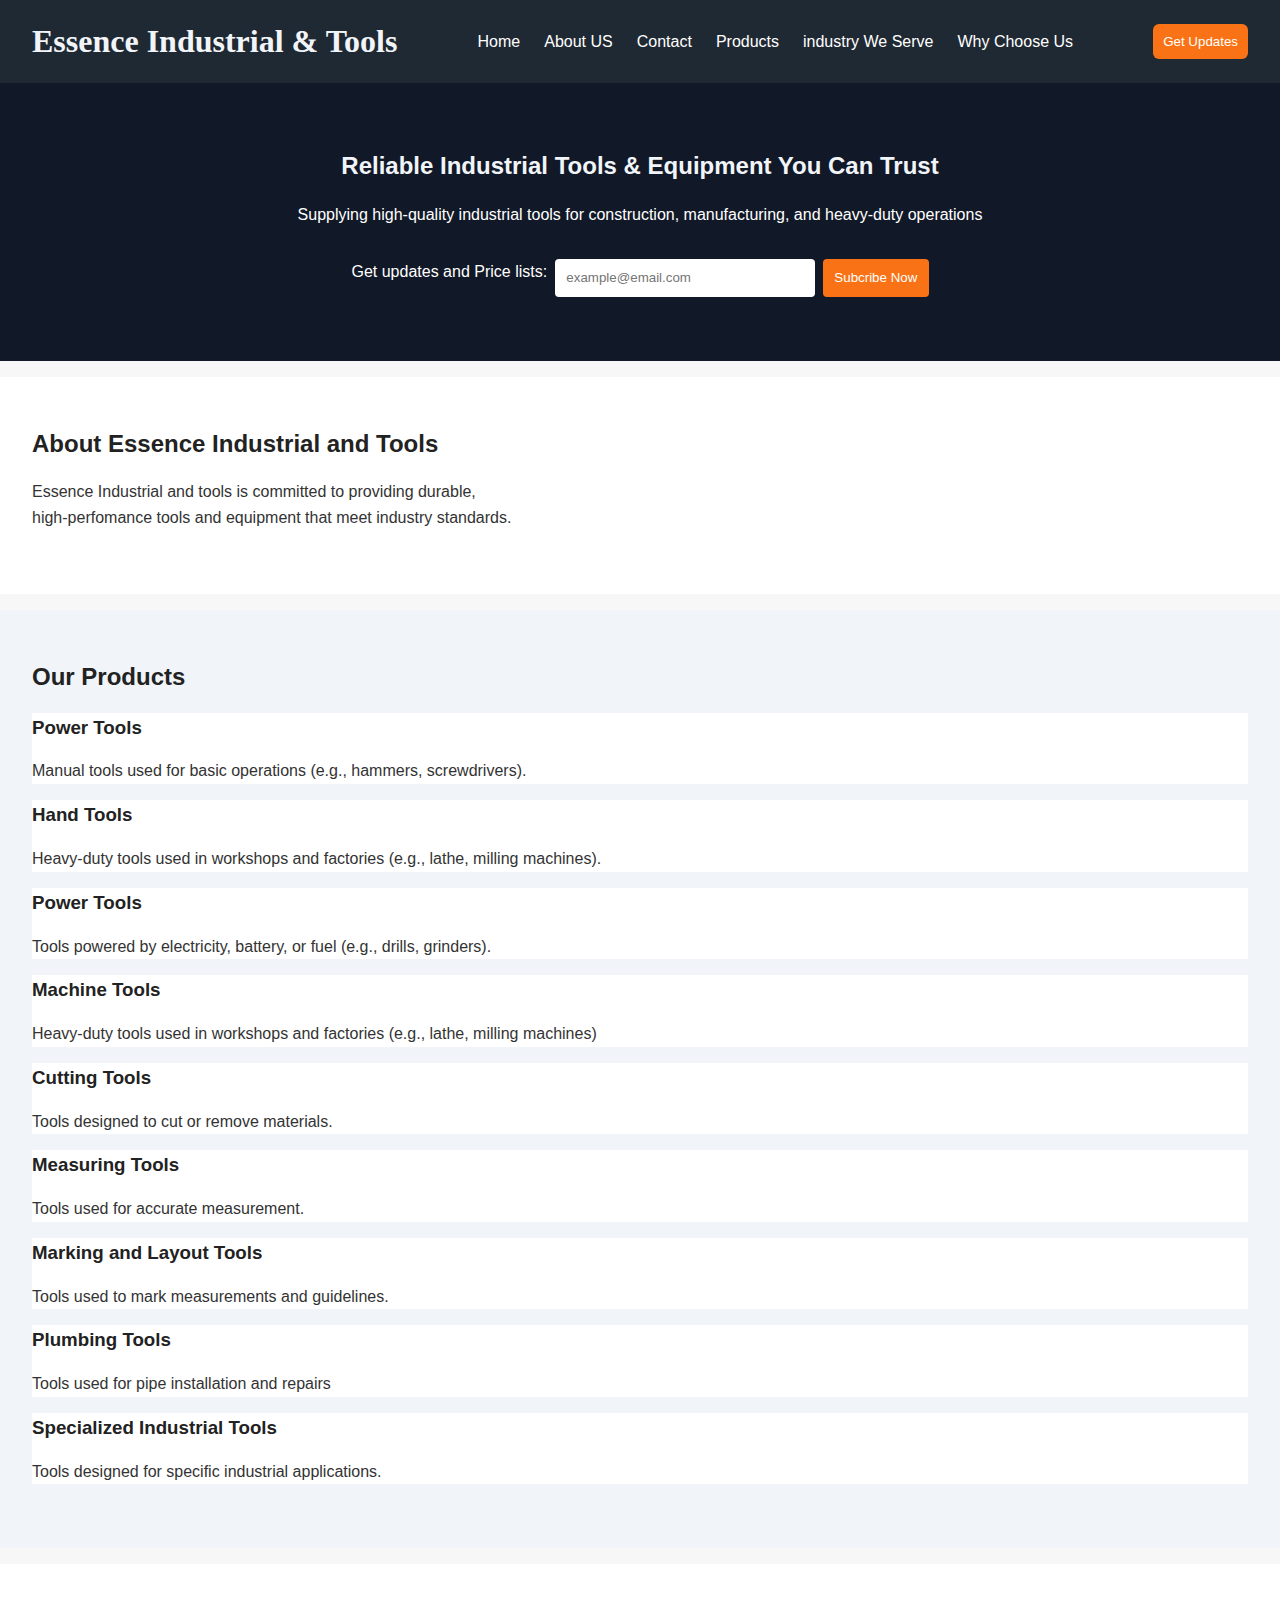
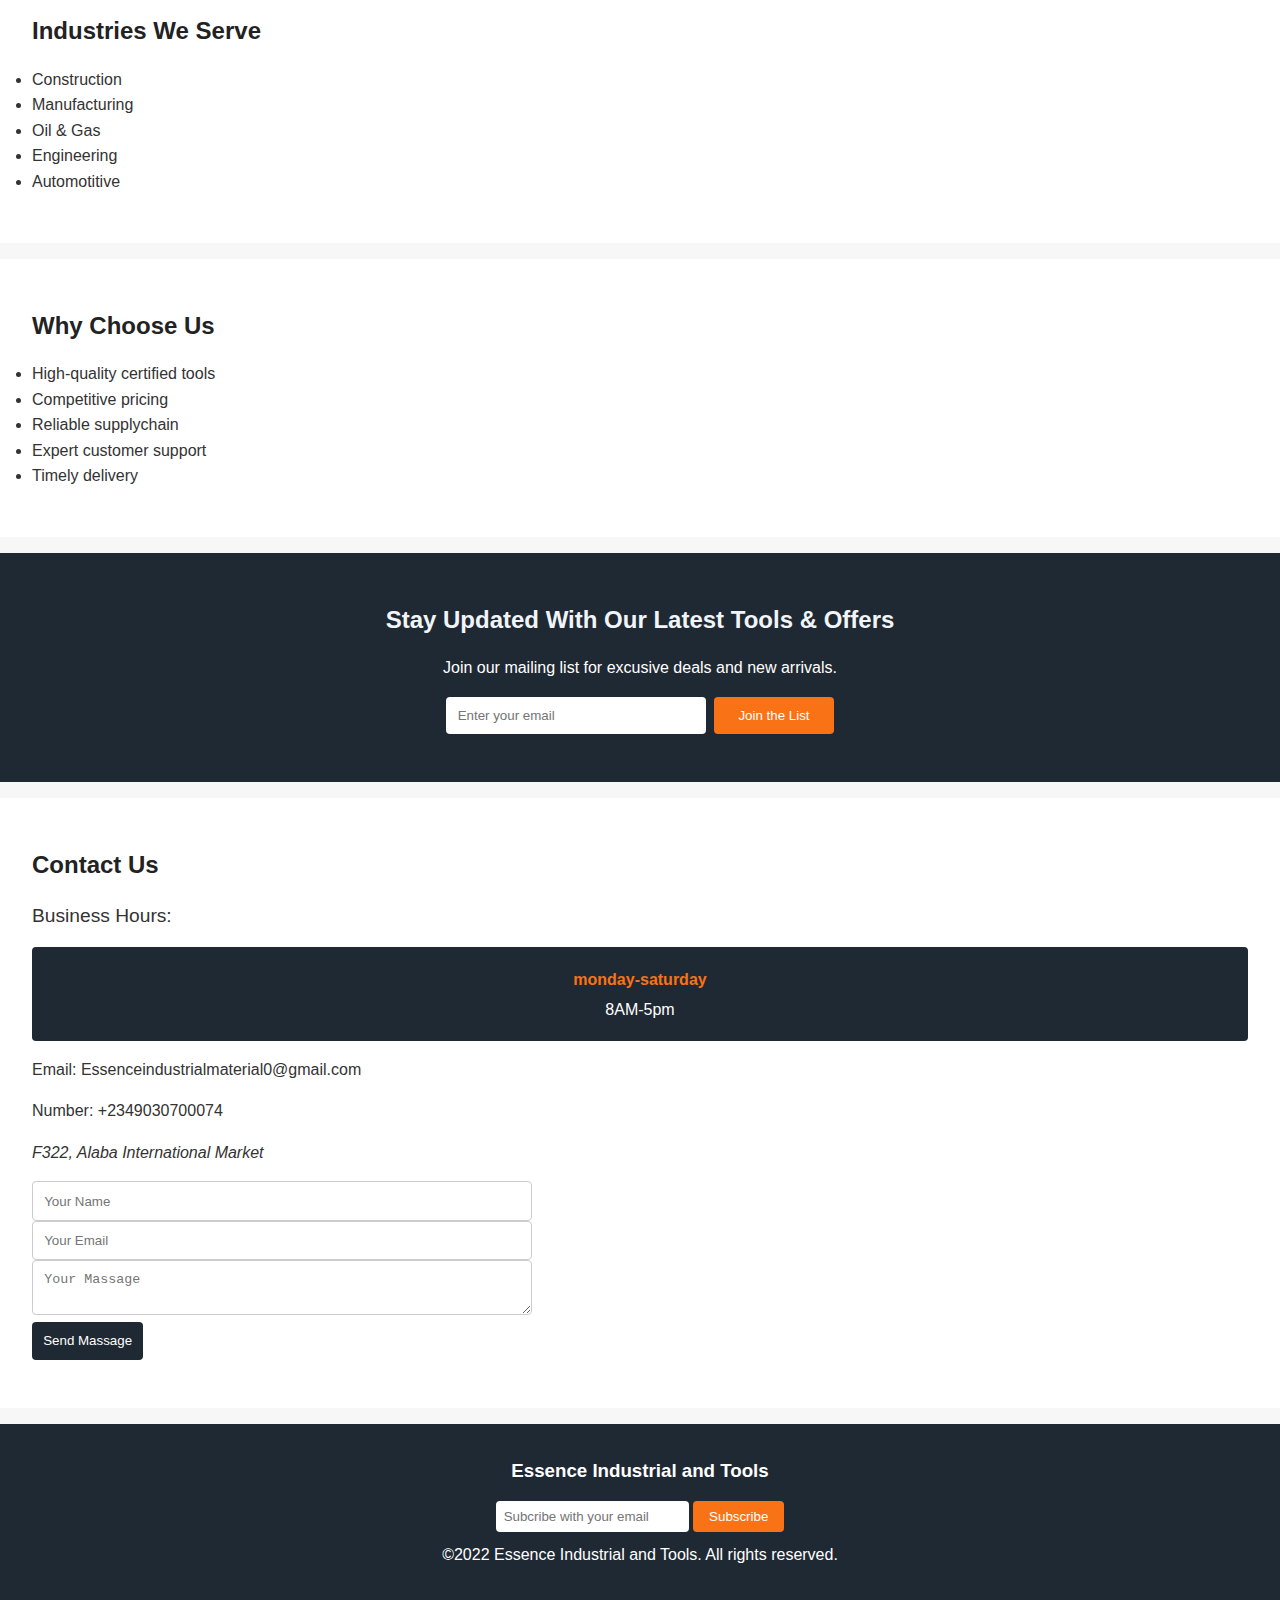
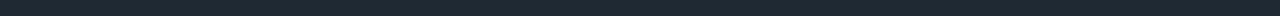
<file: index.html>
<!DOCTYPE html>
<html lang="en">
<head>
    <meta charset="UTF-8">
    <meta name="viewport" content="width=device-width, initial-scale=1.0">
    <link rel="shortcut icon" href="./Assets/image/faviconio-logo (1)/logo.png" type="image/x-icon">
    <title>Essence Industrial and tools</title>
    <link rel="stylesheet" href="style.css">
</head>
<body>
   <header>
        <div>
            <h1>Essence Industrial & Tools</h1>
        </div>
        <nav>
            <ul>
                <li><a href="">Home</a></li>
                <li><a href="">About US</a></li>
                <li><a href="">Contact</a></li>
                <li><a href="">Products</a></li>
                <li><a href="">industry We Serve</a></li>
                <li><a href="">Why Choose Us</a></li>
            </ul>
        </nav>
        <button class="header-button" type="submit">Get Updates</button>
    </header>
    <main>
        <section class="hero">
                <h2 id="hero">Reliable Industrial Tools & Equipment You Can Trust</h2>
                <p>Supplying high-quality industrial tools for construction, manufacturing, and heavy-duty operations</p>
                <form id="newsletter" action="https://formspree.io/f/mlgdbgry" method="post">
                    <label for="email">Get updates and Price lists:</label>
                    <input type="email" id="email" name="email" placeholder="example@email.com">
                    <button type="submit">Subcribe Now</button>
                </form>
        </section>        
                <section class="about">
                    <h2>About Essence Industrial and Tools</h2>
                    <p>Essence Industrial and tools is committed to providing durable, <br>
                        high-perfomance tools and equipment that meet industry standards.
                    </p>
        </section>
        <section class="products">
                    <h2>Our Products</h2>
                    <article>
                        <h3>Power Tools</h3>
                        <p>Manual tools used for basic operations (e.g., hammers, screwdrivers).</p>
                    </article>
                    <article>
                        <h3>Hand Tools</h3>
                        <p>Heavy-duty tools used in workshops and factories (e.g., lathe, milling machines).</p>
                    </article>
                    <article>
                        <h3>Power Tools</h3>
                        <p>Tools powered by electricity, battery, or fuel (e.g., drills, grinders).</p>
                    </article>
                    <article>
                        <h3>Machine Tools</h3>
                        <p>Heavy-duty tools used in workshops and factories (e.g., lathe, milling machines)</p>
                    </article>
                    <article>
                        <h3>Cutting Tools</h3>
                        <p>Tools designed to cut or remove materials.</p>
                    </article>
                    <article>
                        <h3>Measuring Tools</h3>
                        <p>Tools used for accurate measurement.</p>
                    </article>
                    <article>
                        <h3>Marking and Layout Tools</h3>
                        <p>Tools used to mark measurements and guidelines.</p>
                    </article>
                    <article>
                        <h3>Plumbing Tools</h3>
                        <p>Tools used for pipe installation and repairs</p>
                    </article>
                    <article>
                        <h3>Specialized Industrial Tools</h3>
                        <p>Tools designed for specific industrial applications.</p>
                    </article>
         </section>

        <section class="Industries">
                    <h2>Industries We Serve</h2>
                    <ul>
                        <li>Construction</li>
                        <li>Manufacturing</li>
                        <li>Oil & Gas</li>
                        <li>Engineering</li>
                        <li>Automotitive</li>
                    </ul>
        </section>

        <section class="Why-choose-us">
                    <h2>Why Choose Us</h2>
                    <ul>
                        <li>High-quality certified tools</li>
                        <li>Competitive pricing</li>
                        <li>Reliable supplychain</li>
                        <li>Expert customer support</li>
                        <li>Timely delivery</li>
                    </ul>
        </section>
        <section class="cta-secondary">
                    <h2 id="cta-secondary">Stay Updated With Our Latest Tools & Offers </h2>
                    <p>Join our mailing list for excusive deals and new arrivals.</p>
                    <form action="https://formspree.io/f/mlgdbgry" method="post">
                        <input type="email" placeholder="Enter your email" required>
                        <button type="submit">Join the List</button>
                    </form>
        </section>
        <section class="contact">
                    <h2>Contact Us</h2>
                    <p id="business-hours">Business Hours:</p>
                    <div class="business-hours">
                        
                        <table>
                            <thead>
                                <tr>
                                    <th>monday-saturday</th>
                                </tr>
                            </thead>
                            <tbody>
                                <tr>
                                    <td>8AM-5pm</td>
                                </tr>
                            </tbody>
                        </table>
                    </div>
                    <p>Email: Essenceindustrialmaterial0@gmail.com</p>
                    <p>Number: +2349030700074</p>
                    <address id="address">F322, Alaba International Market</address>
                    
                    
                    <form action="https://formspree.io/f/mlgdbgry" method="post">
                        <input type="text" placeholder="Your Name" required>
                        <input type="email" placeholder="Your Email" required>
                        <textarea placeholder="Your Massage"></textarea>
                        <button type="submit">Send Massage</button>
                    </form>

         </section>
         <footer>
                    <h3 id="footer">Essence Industrial and Tools</h3>
                    <form action="https://formspree.io/f/mlgdbgry" method="post">
                        <input type="email" placeholder="Subcribe with your email" required>
                        <button type="submit">Subscribe</button>
                    </form>
                    <p>&copy;2022 Essence Industrial and Tools. All rights reserved.</p>
        
            </footer>

            
        
        

    </main>
    
</body>
</html>
</file>
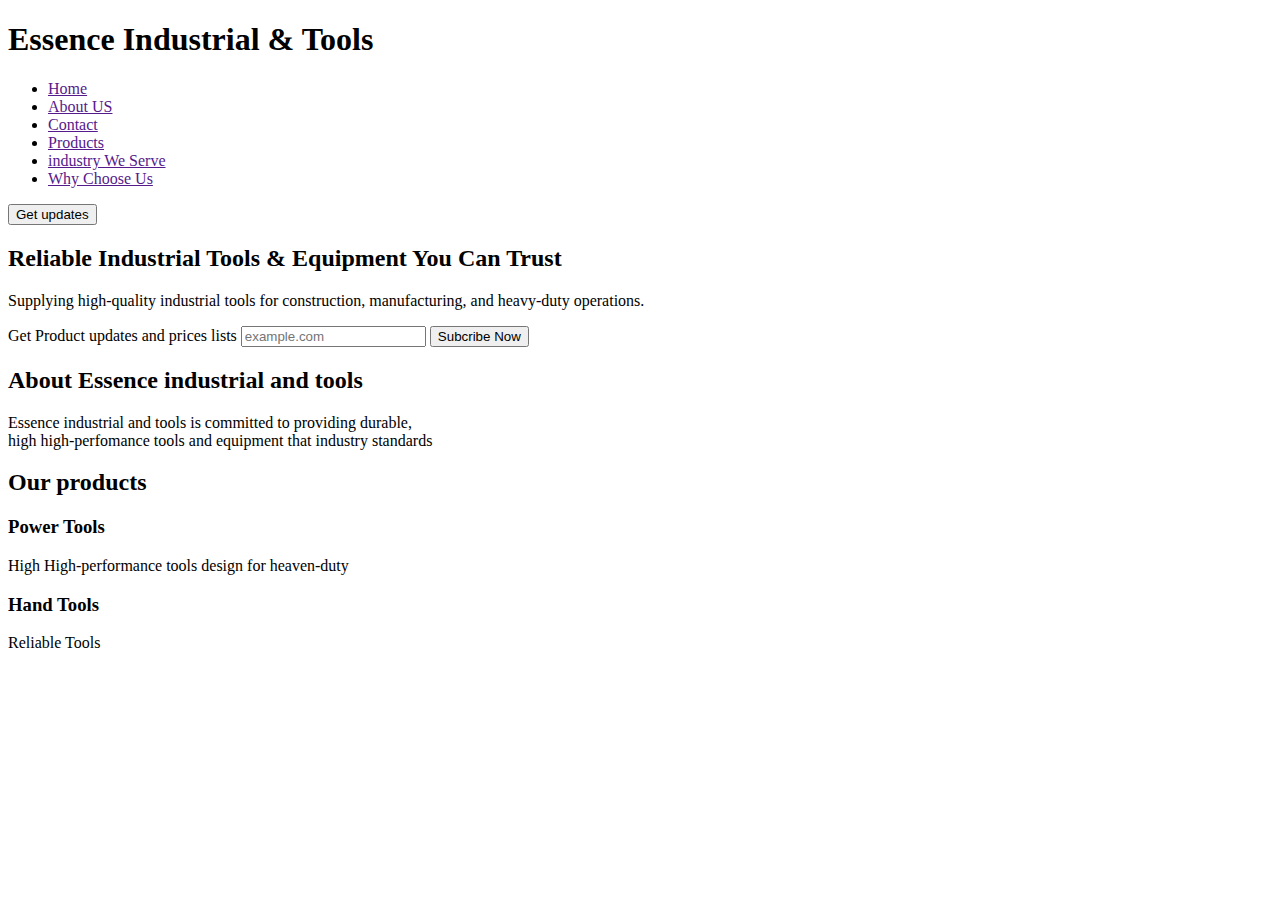
<file: Public/about.html>
<!DOCTYPE html>
<html lang="en">
<head>
    <meta charset="UTF-8">
    <meta name="viewport" content="width=device-width, initial-scale=1.0">
    <title>Essence Industrial & Tools</title>
</head>
<body>
    <header>
        <div>
            <h1>Essence Industrial & Tools</h1>
        </div>
        <nav>
            <ul>
                <li><a href="">Home</a></li>
                <li><a href="">About US</a></li>
                <li><a href="">Contact</a></li>
                <li><a href="">Products</a></li>
                <li><a href="">industry We Serve</a></li>
                <li><a href="">Why Choose Us</a></li>
            </ul>
        </nav>
        <button type="submit">Get updates</button>
    </header>
    <main>
        <section class="hero">
            <h2>Reliable Industrial Tools & Equipment You Can Trust </h2>
            <p>Supplying high-quality industrial tools for construction, manufacturing, and heavy-duty operations.</p>
            <form action="" class="cta-primary">
                <label for="email">Get Product updates and prices lists</label>
                <input type="email" name="email" id="name" placeholder="example.com" required>
                <button type="submit">Subcribe Now</button>
            </form>
        </section>
        <section class="about">
            <h2>About Essence industrial and tools</h2>
            <p>Essence industrial and tools is committed to providing durable,<br> high high-perfomance tools and equipment that industry standards  </p>

        </section>
        <section class="products">
            <h2>Our products</h2>
            <article>
                <h3>Power Tools</h3>
                <p>High High-performance tools design for heaven-duty</p>

            </article>
            <article>
                <h3>Hand Tools</h3>
                <p>Reliable Tools</p>
            </article>

        </section>
    </main>
    
</body>
</html>
</file>
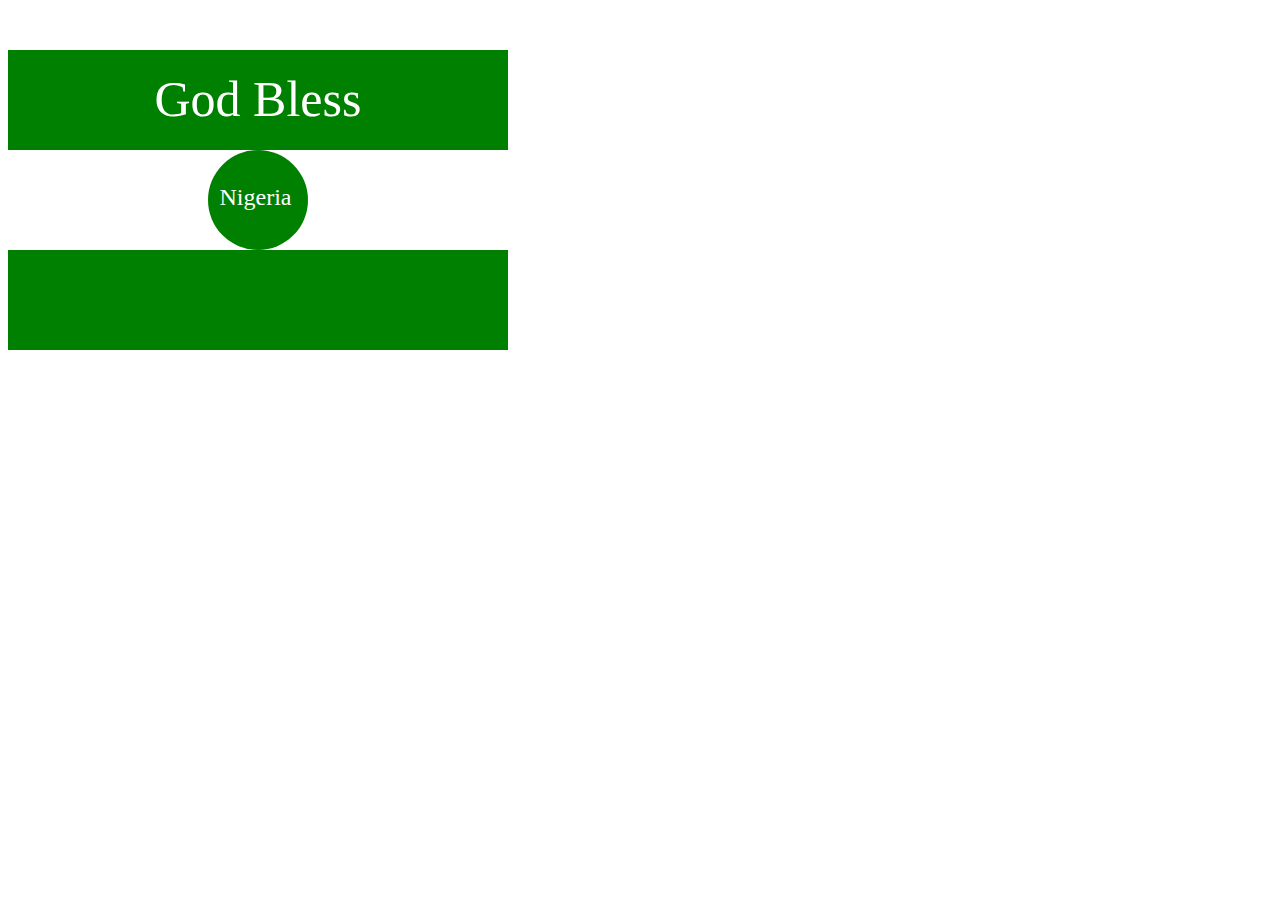
<file: Public/home.html>
<!DOCTYPE html>
<html lang="en">
<head>
    <meta charset="UTF-8">
    <meta name="viewport" content="width=device-width, initial-scale=1.0">
    <title>Nigeria Flag</title>
</head>
<style>
    .flag {
        height: 300px;
        width: 500px;
        background-color: green;
        position: relative;
        
    }
    .flag > div {
        height: 100px;
        width: 100%;
        background-color: white;
        position: absolute;
        top: 100px;


    }
    .flag > div > div {
        height: 100px;
        width: 100px;
        background-color: green;
        text-align: center;
        border-radius: 50%;
        position: absolute;
        left: 200px;
        
    }
    #gb {
        font-size: 50px;
        text-align: center;
        color: white;
        padding-top: 20px;
        font-family: ;
    }
    #Nigeria {
        font-size: 1.5rem;
        color: white;
        padding: 10px 10px 10px 5px;
    }
    

</style>
<body>
    <div class="flag">
        <p id="gb">God Bless</p>
        <div>
            <div>
                <p id="Nigeria">Nigeria</p>
            </div>
        </div>
    </div>

</body>
</html>
</file>
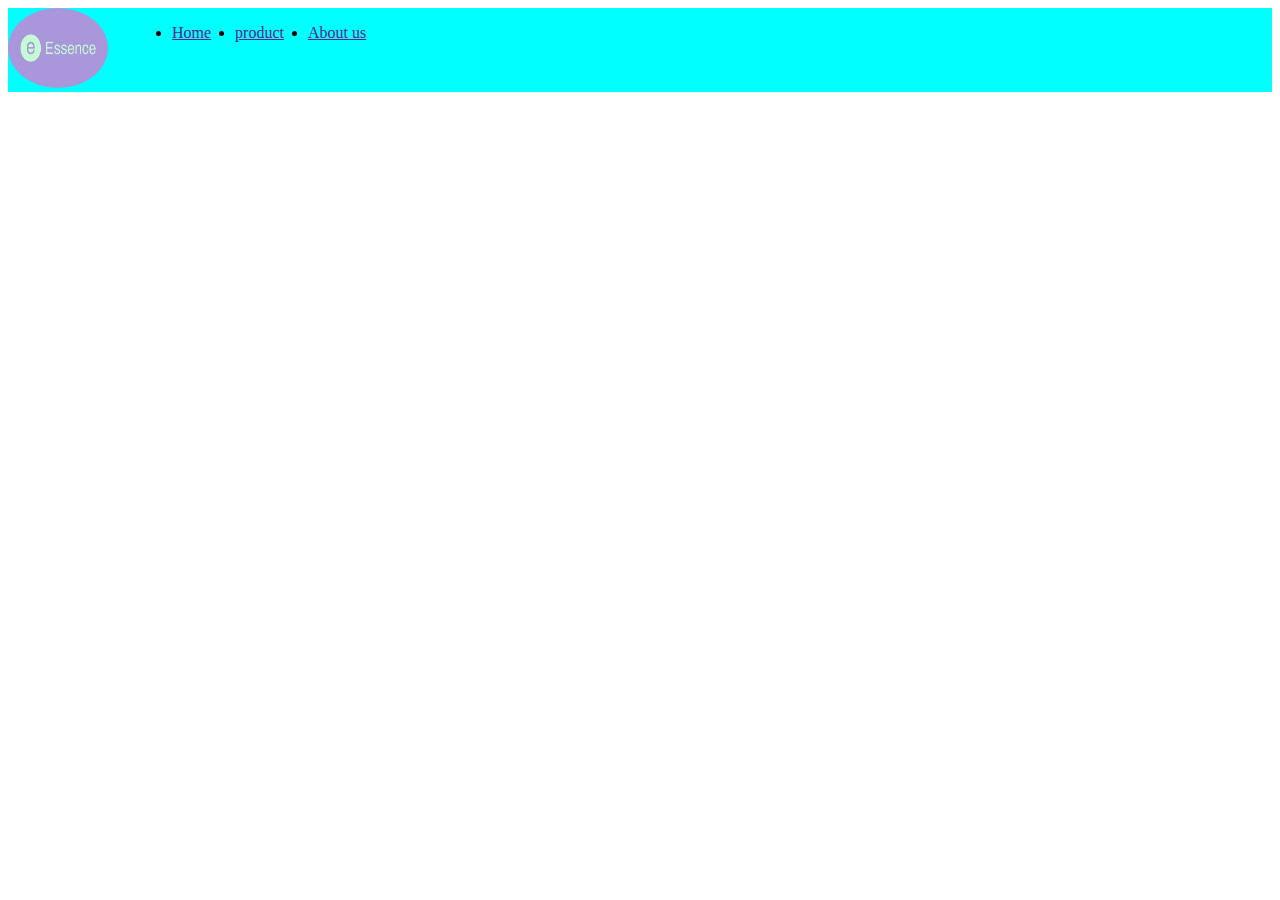
<file: Public/industriesweserve.html>
<!DOCTYPE html>
<html lang="en">
<head>
    <meta charset="UTF-8">
    <meta name="viewport" content="width=device-width, initial-scale=1.0">
    <title>Document</title>
</head>
<body>
    <style>
        .favicon {
            height: 80px;
            width: 100px;
            border-radius: 50%;
        }
        .logo  {
            background-color: aqua;
            display: flex;
            text-align: center;
            gap: 1.5rem;
        }
        nav ul {
            display: flex;
            gap: 1.5rem;
            justify-content: center;
        }
    </style>
    <header class="logo">
        <div>
            <img class="favicon" src="../Assets/image/faviconio-logo (1)/logo.png" alt="">
        </div>
        <nav>
            <ul>
                <li><a href="">Home</a></li>
                <li><a href="">product</a></li>
                <li><a href="">About us</a></li>
            </ul>
        </nav>
    </header>
    <main>
        <section class="hero">


        </section>
    </main>
</body>
</html>
</file>
<file: style.css>
* {
    margin: 0;
    padding: 0;
    box-sizing: border-box;
}
body {
    font-family: Arial, Helvetica, sans-serif;
    line-height: 1.6;
    color: #333;
    background-color: #f7f7f7;
}
h1 {
    color: #f1f5f9;
    font-family: 'Times New Roman', Times, serif;
    font-weight: bolder;
}
h2, h3 {
    margin-bottom: 1rem;
    color: #222;
}

p {
    margin-bottom: 1rem;
}
header {
    background-color: #1f2933;
    color: #fff;
    padding: 1rem 2rem;
    display: flex;
    align-items: center;
    justify-content: space-between;
    flex-wrap: wrap;
}
header .logo h1 {
    font-size: 1.5rem;
}
nav ul {
    list-style: none;
    display: flex;
    gap: 1.5rem;
}
nav a {
    color: #fff;
    text-decoration: none;
    font-weight: 500;
}
nav a:hover {
    text-decoration: underline;
}
.header-button {
    padding: 10px;
    border: none;
    border-radius: 6px;
    color: #fff;
    background-color: #f97316;


}
.cta-button {
    background-color: #111827;
    color: #fff;
    padding: 0.6rem 1.2rem;
    border-radius: 4px;
    font-weight: 900;
}
#hero {
    color: #f1f5f9;
}
.hero {
    background-color: #111827;
    color: #fff;
    padding: 4rem 2rem;
    text-align: center;

}
.hero p {
    max-width: 700px;
    margin: 0 auto 2rem;
}
.hero form {
    display: flex;
    justify-content: center;
    gap: 0.5rem;
    flex-wrap: wrap;
}
.hero input {
    padding: 0.7rem;
    width: 260px;
    border: none;
    border-radius: 4px;
}
.hero button {
    background-color: #f97316;
    color: #fff;
    padding: 0.7rem;
    border: none;
    border-radius: 4px;
    cursor: pointer;
}
section {
    padding: 3rem 2rem;
    background-color: #fff;
    margin-bottom: 1rem;
}
.products {
    background-color: #f1f5f9;
    
}
.products article {
    background-color: #fff;
    margin-bottom: 1rem;
}
.industries ul,
.why-choose-us ul {
    list-style: disc;
    padding-left: 1.5rem;
}
.industries li,
.why-choose-us li {
    margin-bottom: 0.5rem;
}
#cta-secondary {
    color: #f1f5f9;
}
.cta-secondary {
    background-color: #1f2933;
    color: #fff;
    text-align: center;
}
.cta-secondary form {
    margin-top: 1rem;
    display: flex;
    justify-content: center;
    gap: 0.5rem;
    flex-wrap: wrap;
    }
.cta-secondary input {
    padding: 0.7rem;
    width: 260px;
    border-radius: 4px;
    border: none;

}
.cta-secondary button {
    background-color: #f97316;
    color: #fff;
    padding: 0.7rem 1.5rem;
    border: none;
    border-radius: 4px;

}

.business-hours {
    background-color: #1f2933;
    color: #fff;
    margin-bottom: 1rem;
    padding: 1rem 150px ;
    border-radius: 4px;
    display: flex;
    flex-wrap: wrap;
    gap: 0.5rem;
    justify-content: center;
    

}
#business-hours {
    font-size: larger;
}
.business-hours p {
    font-size: larger;
    
}
.business-hours thead {
    color: #f97316;
    display: block;
    flex-wrap: nowrap;
}
.business-hours tbody {
    text-align: center;
    
}
.contact form {
    max-width: 500px;
    margin-top: 1rem;

}
.contact input,
.contact textarea {
    width: 100%;
    padding: 0.7rem;
    border: 1px solid #ccc;
    border-radius: 4px;
}
.contact button {
    background-color: #1f2933;
    color: #fff;
    padding: 0.7rem;
    border: none;
    border-radius: 4px;
}
footer {
    background-color: #1f2933;
    color: #fff;
    padding: 2rem;
    text-align: center;
}
footer input {
    padding: 0.5rem;
    border: none;
    border-radius: 4px;
    margin-bottom: 10px;
}
footer button {
    background-color: #f97316;
    color: #fff;
    border: none;
    padding: 0.5rem 1rem;
    border-radius: 4px;
}    
#footer {
    color: #fff;
}
@media (min-width: 319px) and (max-width: 418px) {
    header {
        flex-direction: column;
        gap: 1rem;
        text-align: center;
    }
    nav ul {
        flex-direction: column;
    }
}
</file>
